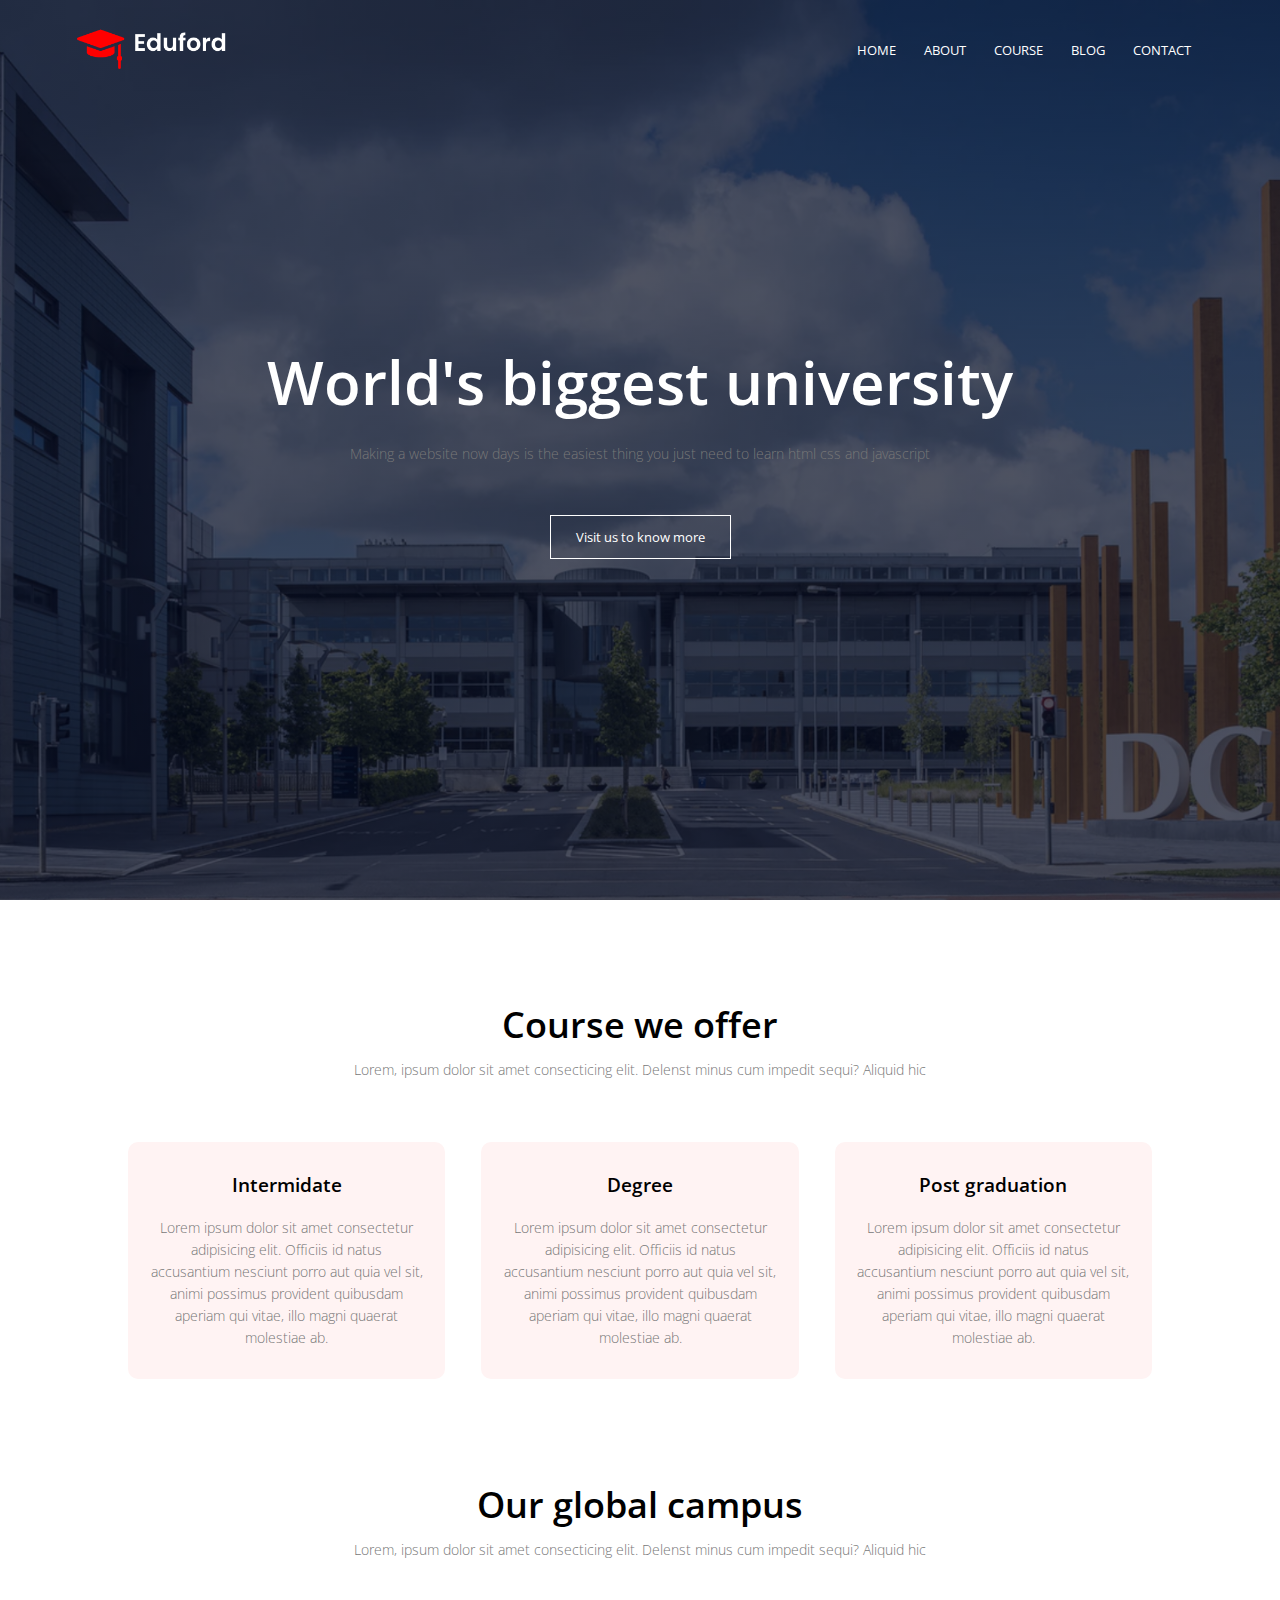
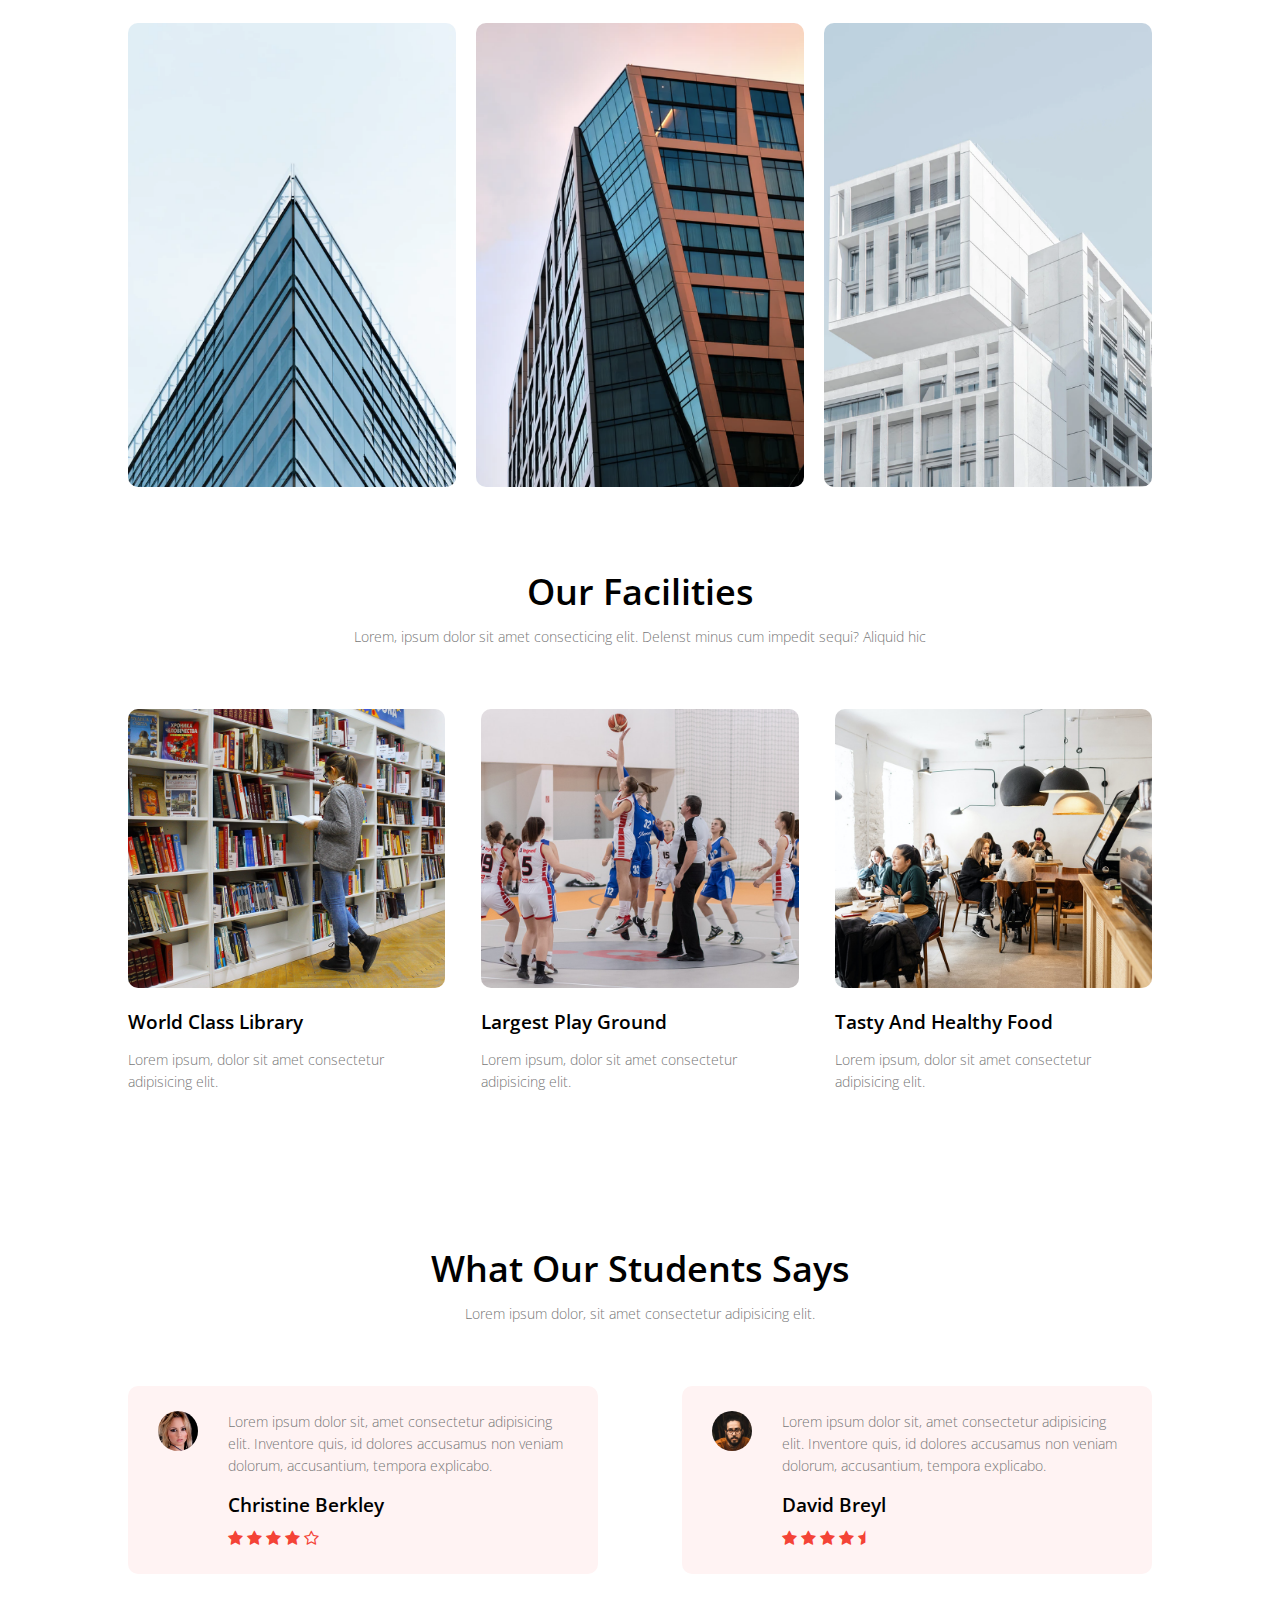
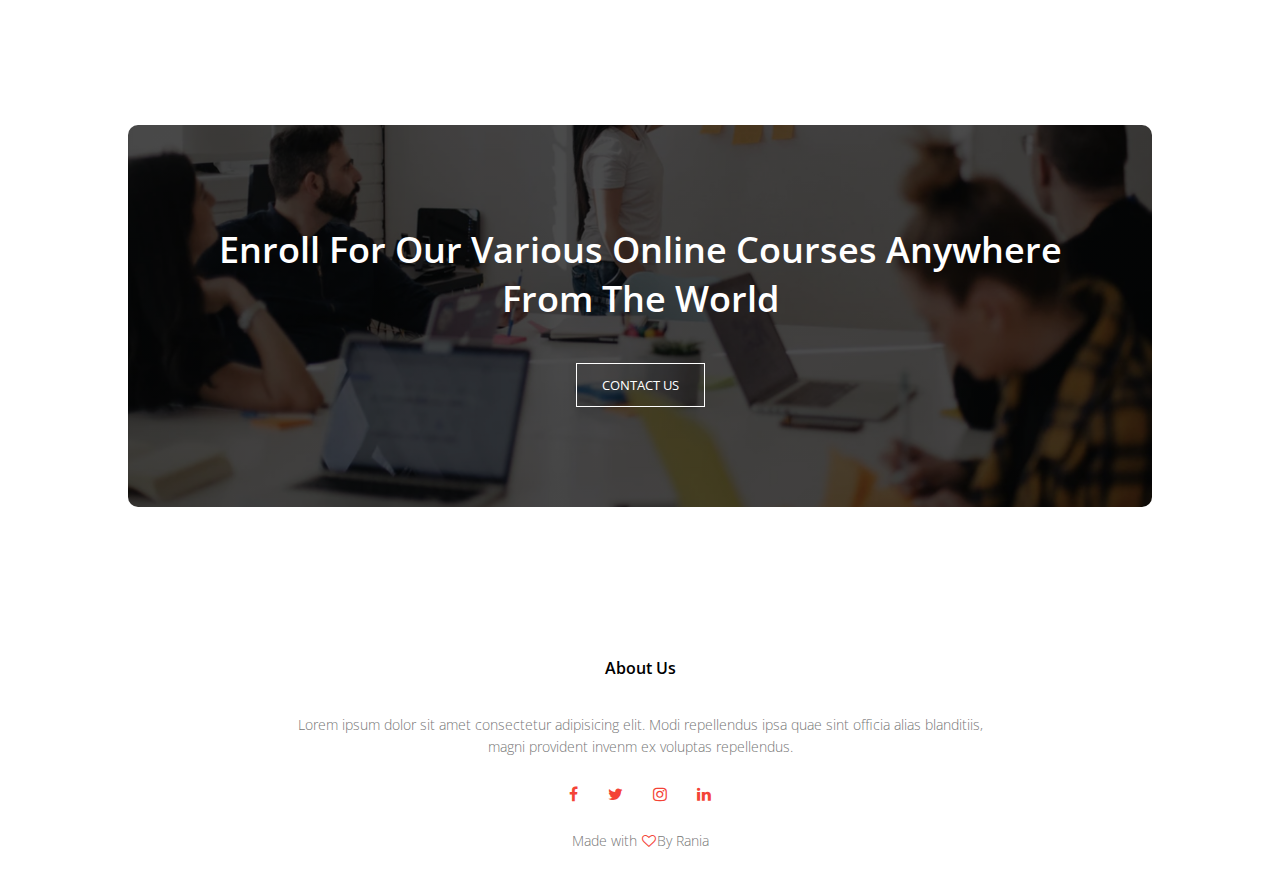
<file: index.html>
<!DOCTYPE html>
<html lang="en">
<head>
    <meta charset="UTF-8">
    <meta name="viewport" content="width=device-width, initial-scale=1.0">
    <title>university website</title>
    <link rel="stylesheet" href="style.css">
    <link rel="preconnect" href="https://fonts.googleapis.com">
<link rel="preconnect" href="https://fonts.gstatic.com" crossorigin>
<link rel="stylesheet" href="https://fonts.googleapis.com/css2?family=Open+Sans:wght@500&display=swap" >
<link rel="stylesheet" href="https://cdnjs.cloudflare.com/ajax/libs/font-awesome/6.1.1/css/all.min.css">

<link rel="stylesheet" href="https://cdnjs.cloudflare.com/ajax/libs/font-awesome/4.7.0/css/font-awesome.min.css">
</head>
<body>
   <!-----header section-->
   <section  class="header">

      <!---navbar-->
      <nav>
        <a href="index.html"><img src="images/logo.png" alt="logo"></a>
        <div class="nav-links" id="navLinks">
            <i class="fa fa-times" onclick="hideMenu()"></i>
            <ul>
                <li><a href="index.html">HOME</a></li>
                <li><a href="about.html">ABOUT</a></li>
                <li><a href="course.html">COURSE</a></li>
                <li><a href="blog.html">BLOG</a></li>
                <li><a href="contact.html">CONTACT</a></li>
            </ul>
        </div>
        <i class="fa fa-bars" onclick="showMenu()"></i>
      </nav>

      <!---text box-->
      <div class="text-box">
        <h1>World's biggest university</h1>
        <p>Making a website now days is the easiest thing
            you just need to learn html css and javascript
        </p>
        <a href="" class="text-btn">Visit us to know more</a>
      </div>
      
   </section> 

   <!----course section-->
   <section class="course">
      <h1>Course we offer</h1>
      <p>Lorem, ipsum dolor sit amet consecticing elit. Delenst minus cum impedit sequi? Aliquid hic  </p>

      <div class="row">
          <div class="course-col">
             <h3>Intermidate</h3>
             <p>Lorem ipsum dolor sit amet consectetur adipisicing elit. Officiis id natus accusantium nesciunt porro aut quia vel sit, animi possimus provident quibusdam aperiam qui vitae, illo magni quaerat molestiae ab.</p>
          </div>

          <div class="course-col">
            <h3>Degree</h3>
            <p>Lorem ipsum dolor sit amet consectetur adipisicing elit. Officiis id natus accusantium nesciunt porro aut quia vel sit, animi possimus provident quibusdam aperiam qui vitae, illo magni quaerat molestiae ab.</p>
         </div>

         <div class="course-col">
            <h3>Post graduation</h3>
            <p>Lorem ipsum dolor sit amet consectetur adipisicing elit. Officiis id natus accusantium nesciunt porro aut quia vel sit, animi possimus provident quibusdam aperiam qui vitae, illo magni quaerat molestiae ab.</p>
         </div>
      </div>
   </section>

   <!---Campus section-->
   <section class="campus">
     <h1>Our global campus</h1>
     <p>Lorem, ipsum dolor sit amet consecticing elit. Delenst minus cum impedit sequi? Aliquid hic  </p>

     <div class="row">
        <div class="campus-col">
            <img src="images/london.png" alt="london">

            <div class="layer">
                <h3>LONDON</h3>
            </div>
        </div>

        <div class="campus-col">
            <img src="images/newyork.png" alt="london">

            <div class="layer">
                <h3>NEW YORK</h3>
            </div>
        </div>

        <div class="campus-col">
            <img src="images/washington.png" alt="london">

            <div class="layer">
                <h3>WASHINGTON</h3>
            </div>
        </div>
     </div>
   </section>

   <!--Facilities section-->
   <section class="facilities">
      <h1>Our Facilities</h1>
      <p>Lorem, ipsum dolor sit amet consecticing elit. Delenst minus cum impedit sequi? Aliquid hic  </p>

      <div class="row">
         <div class="facitlities-col">
            <img src="images/library.png" alt="library">
            <h3>World Class Library</h3>
            <p>Lorem ipsum, dolor sit amet consectetur adipisicing elit. </p>
         </div>

         <div class="facitlities-col">
            <img src="images/basketball.png" alt="basketball">
            <h3>Largest Play Ground</h3>
            <p>Lorem ipsum, dolor sit amet consectetur adipisicing elit. </p>
         </div>

         <div class="facitlities-col">
            <img src="images/cafeteria.png" alt="library">
            <h3>Tasty And Healthy Food</h3>
            <p>Lorem ipsum, dolor sit amet consectetur adipisicing elit. </p>
         </div>
      </div>
   </section>

   <!----Testimonials section-->
   <section class="testimonials">
     <h1>What Our Students Says</h1>
     <p>Lorem ipsum dolor, sit amet consectetur adipisicing elit.</p>

     <div class="row">
        <div class="testimonials-col">
            <img src="images/user1.jpg" alt="user1">
            <div>
                <p>Lorem ipsum dolor sit, amet consectetur adipisicing elit. Inventore quis, id dolores accusamus non veniam dolorum, accusantium, tempora explicabo.</p>
                <h3>Christine Berkley</h3>
                <i class="fa fa-star"></i>
                <i class="fa fa-star"></i>
                <i class="fa fa-star"></i>
                <i class="fa fa-star"></i>
                <i class="fa fa-star-o" aria-hidden="true"></i>
            </div>
        </div>

        <div class="testimonials-col">
            <img src="images/user2.jpg" alt="user2">
            <div>
                <p>Lorem ipsum dolor sit, amet consectetur adipisicing elit. Inventore quis, id dolores accusamus non veniam dolorum, accusantium, tempora explicabo.</p>
                <h3>David Breyl</h3>
                <i class="fa fa-star"></i>
                <i class="fa fa-star"></i>
                <i class="fa fa-star"></i>
                <i class="fa fa-star"></i>
                <i class="fa fa-star-half" aria-hidden="true"></i>
            </div>
        </div>
     </div>
   </section>

   <!---Call To Action-->
   <section class="cta">
      <h1>Enroll For Our Various Online Courses Anywhere <br>From The World</h1>
      <a href="" class="text-btn">CONTACT US</a>
   </section>

   <!---Footer-->
   <section class="footer">
      <h4>About Us</h4>
      <p>Lorem ipsum dolor sit amet consectetur adipisicing elit. Modi repellendus ipsa quae sint officia alias blanditiis, <br>magni provident invenm ex voluptas repellendus.</p>

      <div class="icons">
         <i class="fa fa-facebook" aria-hidden="true"></i>
         <i class="fa fa-twitter"></i>
         <i class="fa fa-instagram"></i>
         <i class="fa fa-linkedin"></i>
      </div>

      <p>Made with <i class="fa fa-heart-o"></i>By Rania</p>
   </section>

   <!---------JavaScript for Toggle Menu----->
   <script>
       var navLinks=document.getElementById("navLinks");

       function showMenu(){
          navLinks.style.right="0";
       }
       function hideMenu(){
          navLinks.style.right="-200px";
       }
   </script>
</body>
</html>
</file>
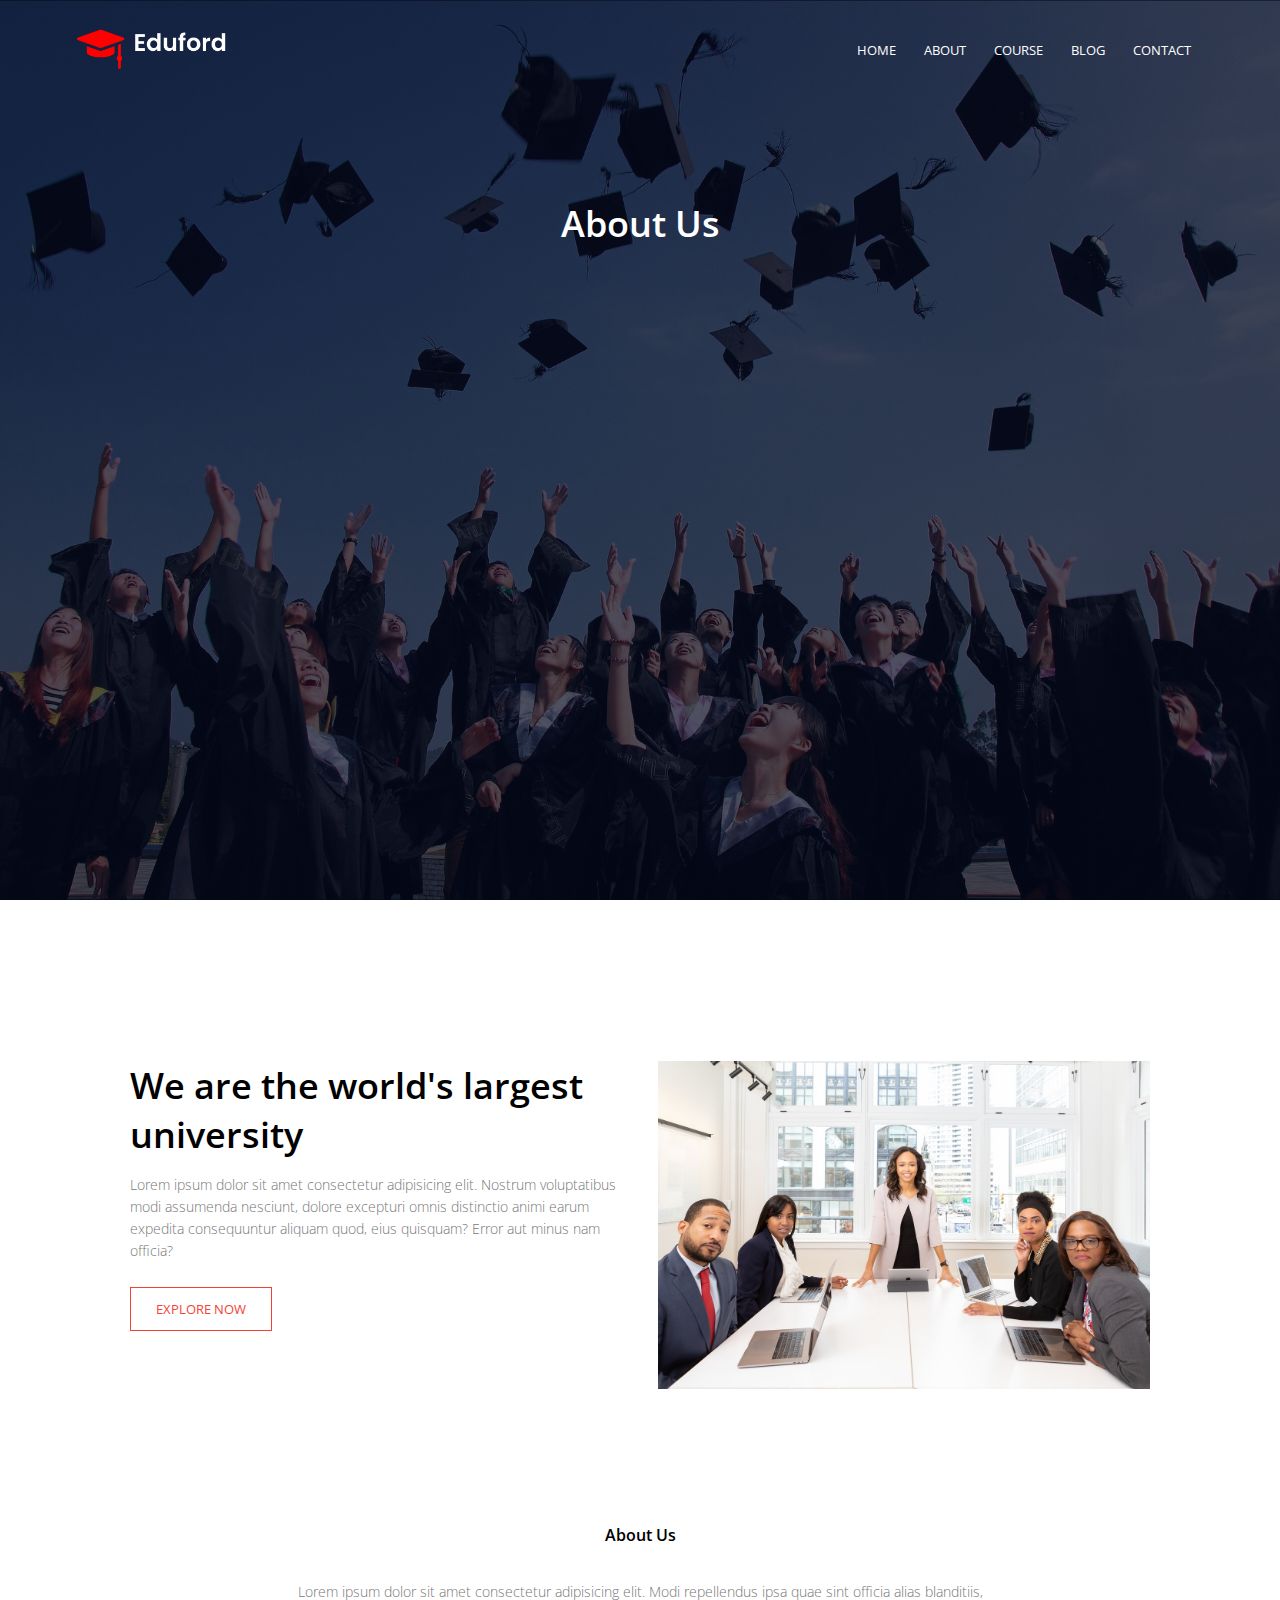
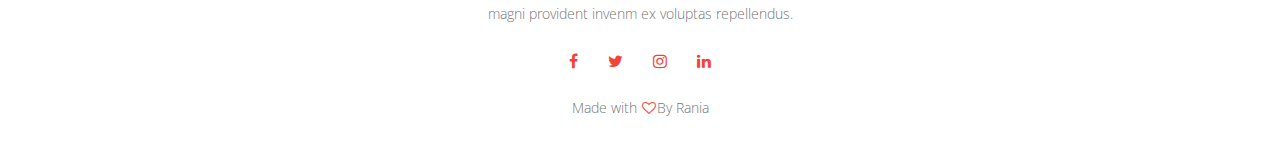
<file: about.html>
<!DOCTYPE html>
<html lang="en">
<head>
    <meta charset="UTF-8">
    <meta name="viewport" content="width=device-width, initial-scale=1.0">
    <title>university website</title>
    <link rel="stylesheet" href="style.css">
    <link rel="preconnect" href="https://fonts.googleapis.com">
<link rel="preconnect" href="https://fonts.gstatic.com" crossorigin>
<link rel="stylesheet" href="https://fonts.googleapis.com/css2?family=Open+Sans:wght@500&display=swap" >
<link rel="stylesheet" href="https://cdnjs.cloudflare.com/ajax/libs/font-awesome/6.1.1/css/all.min.css">

<link rel="stylesheet" href="https://cdnjs.cloudflare.com/ajax/libs/font-awesome/4.7.0/css/font-awesome.min.css">
</head>
<body>
   <!-----header section-->
   <section  class="sub-header">

      <!---navbar-->
      <nav>
        <a href="index.html"><img src="images/logo.png" alt="logo"></a>
        <div class="nav-links" id="navLinks">
            <i class="fa fa-times" onclick="hideMenu()"></i>
            <ul>
                <li><a href="index.html">HOME</a></li>
                <li><a href="about.html">ABOUT</a></li>
                <li><a href="course.html">COURSE</a></li>
                <li><a href="blog.html">BLOG</a></li>
                <li><a href="contact.html">CONTACT</a></li>
            </ul>
        </div>
        <i class="fa fa-bars" onclick="showMenu()"></i>
      </nav>
      <h1>About Us</h1>
      
   </section> 

   <!---About us section-->
   <section class="about-us">
     <div class="row">
        <div class="about-col">
            <h1>We are the world's largest university</h1>
            <p>Lorem ipsum dolor sit amet consectetur adipisicing elit. Nostrum voluptatibus modi assumenda nesciunt, dolore excepturi omnis distinctio animi earum expedita consequuntur aliquam quod, eius quisquam? Error aut minus nam officia?</p>

            <a href="" class="text-btn red-btn">EXPLORE NOW</a>
        </div>
        <div class="about-col">
            <img src="images/about.jpg" alt="about us">
        </div>
     </div>
    </section>
   <!---Footer-->
   <section class="footer">
      <h4>About Us</h4>
      <p>Lorem ipsum dolor sit amet consectetur adipisicing elit. Modi repellendus ipsa quae sint officia alias blanditiis, <br>magni provident invenm ex voluptas repellendus.</p>

      <div class="icons">
         <i class="fa fa-facebook" aria-hidden="true"></i>
         <i class="fa fa-twitter"></i>
         <i class="fa fa-instagram"></i>
         <i class="fa fa-linkedin"></i>
      </div>

      <p>Made with <i class="fa fa-heart-o"></i>By Rania</p>
   </section>

   <!---------JavaScript for Toggle Menu----->
   <script>
       var navLinks=document.getElementById("navLinks");

       function showMenu(){
          navLinks.style.right="0";
       }
       function hideMenu(){
          navLinks.style.right="-200px";
       }
   </script>
</body>
</html>
</file>
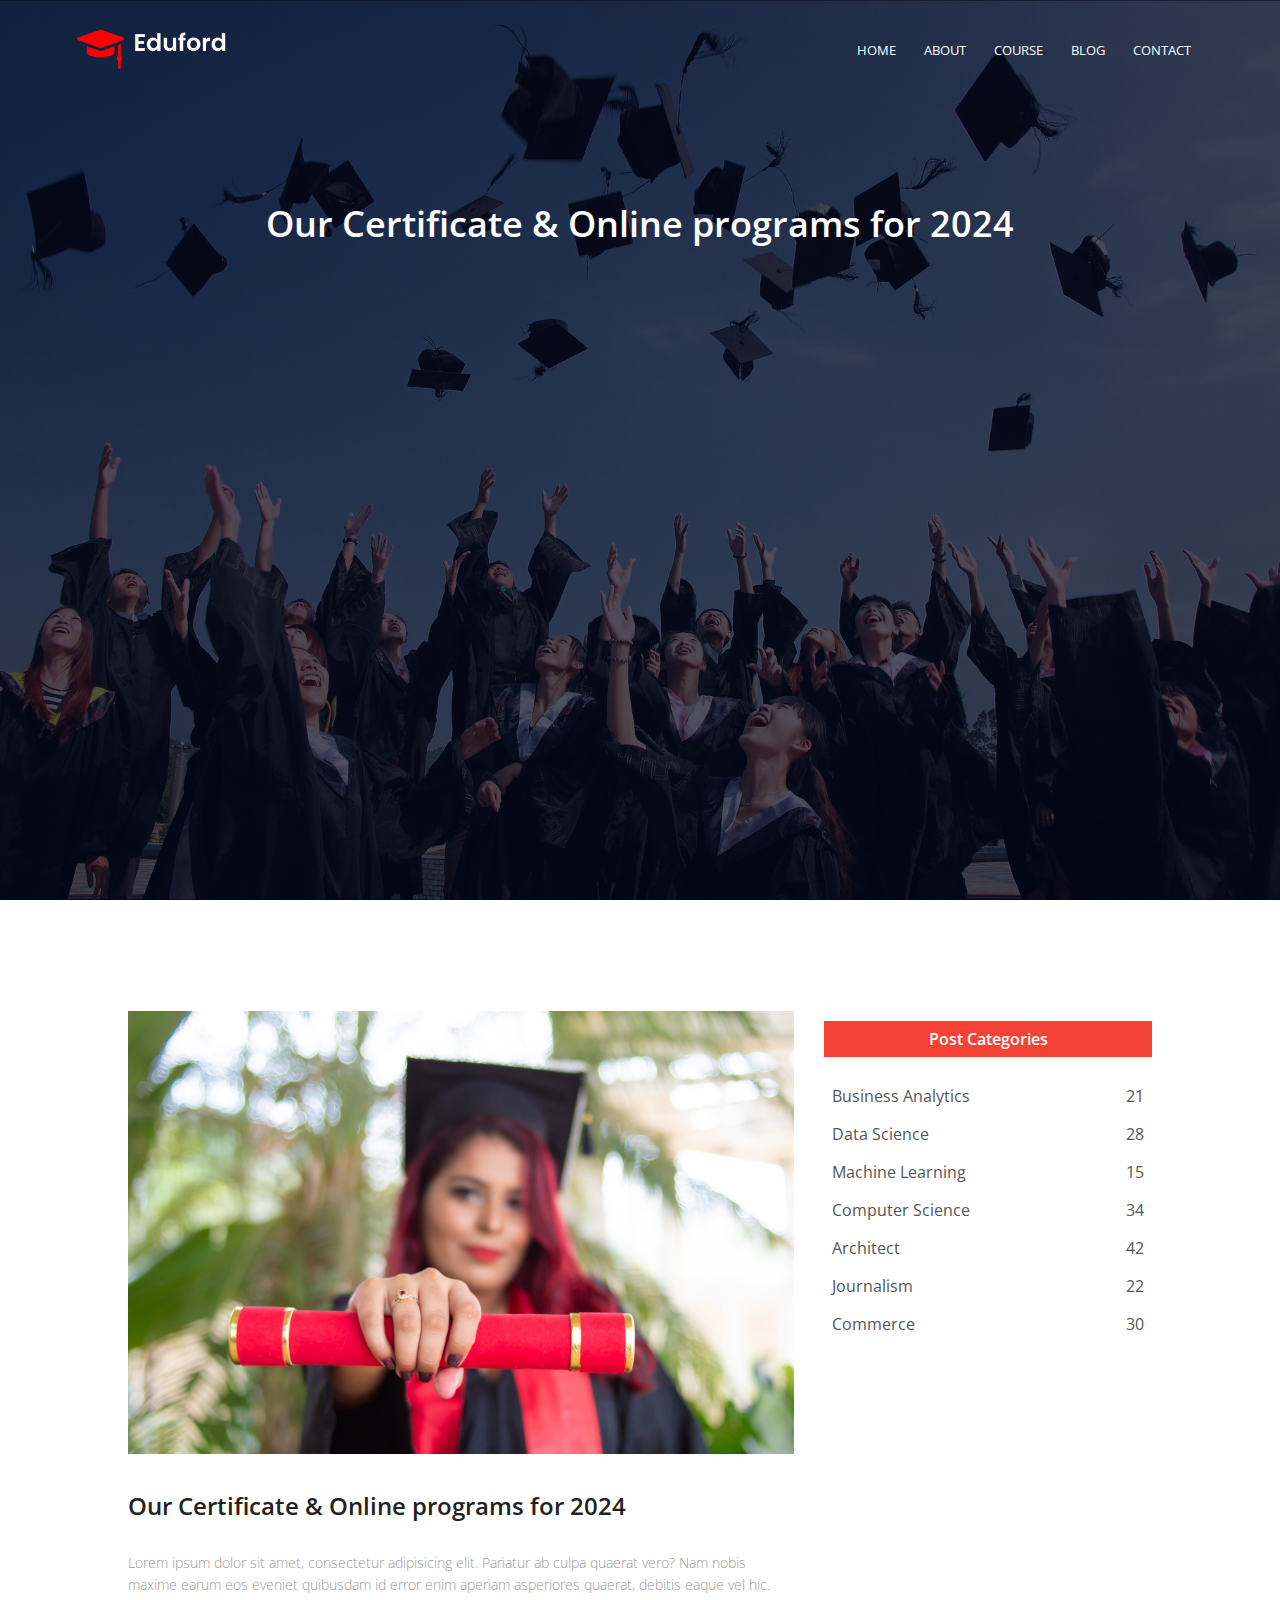
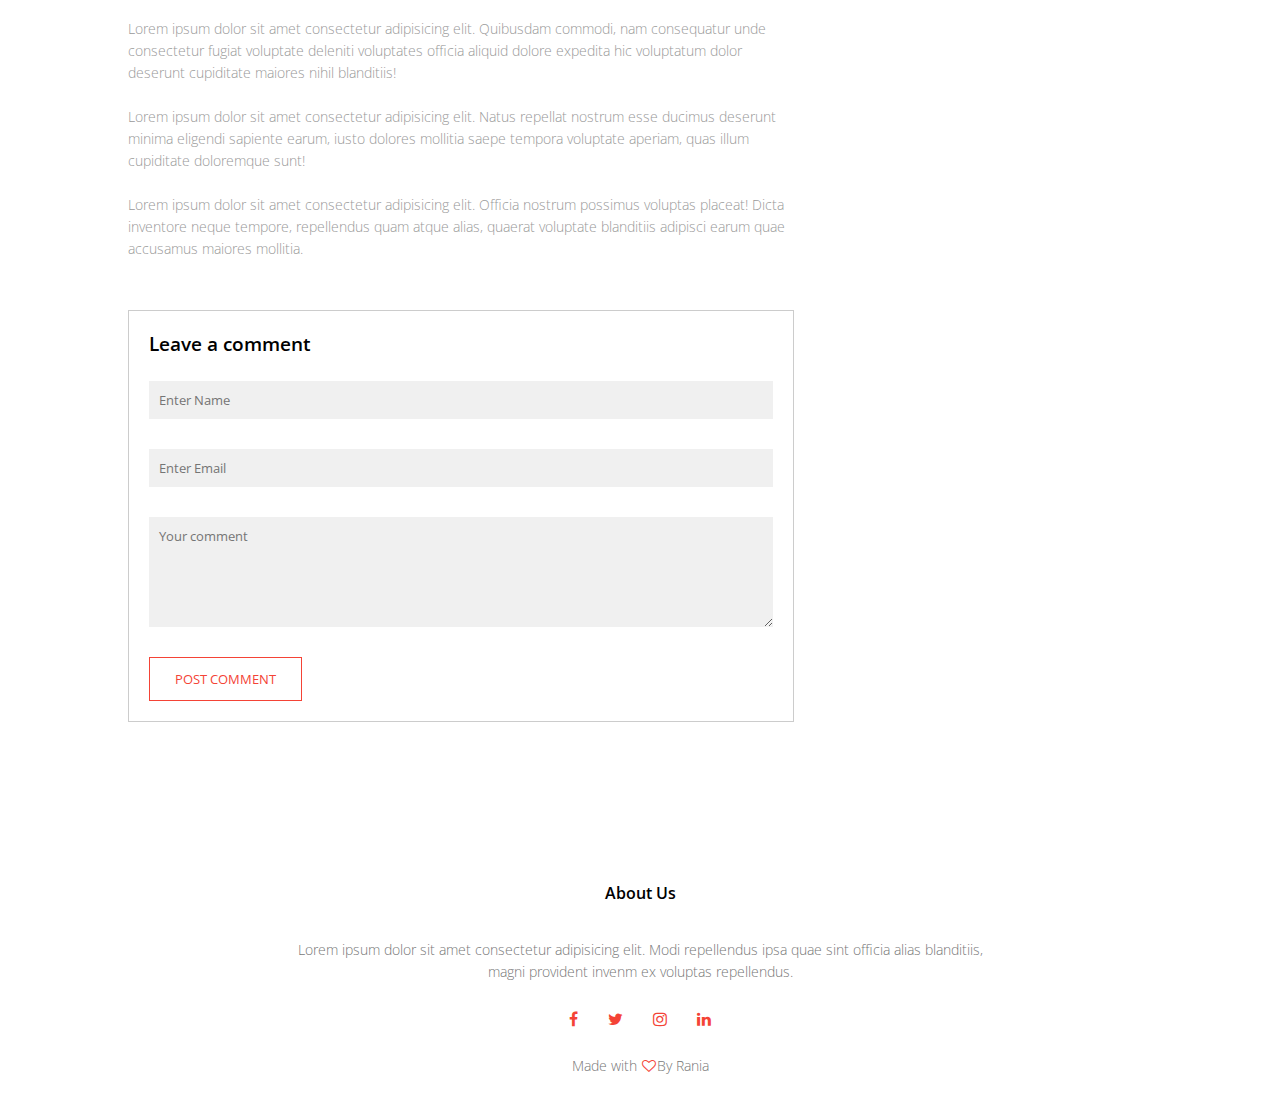
<file: blog.html>
<!DOCTYPE html>
<html lang="en">
<head>
    <meta charset="UTF-8">
    <meta name="viewport" content="width=device-width, initial-scale=1.0">
    <title>university website</title>
    <link rel="stylesheet" href="style.css">
    <link rel="preconnect" href="https://fonts.googleapis.com">
<link rel="preconnect" href="https://fonts.gstatic.com" crossorigin>
<link rel="stylesheet" href="https://fonts.googleapis.com/css2?family=Open+Sans:wght@500&display=swap" >
<link rel="stylesheet" href="https://cdnjs.cloudflare.com/ajax/libs/font-awesome/6.1.1/css/all.min.css">

<link rel="stylesheet" href="https://cdnjs.cloudflare.com/ajax/libs/font-awesome/4.7.0/css/font-awesome.min.css">
</head>
<body>
   <!-----header section-->
   <section  class="sub-header">

      <!---navbar-->
      <nav>
        <a href="index.html"><img src="images/logo.png" alt="logo"></a>
        <div class="nav-links" id="navLinks">
            <i class="fa fa-times" onclick="hideMenu()"></i>
            <ul>
                <li><a href="index.html">HOME</a></li>
                <li><a href="about.html">ABOUT</a></li>
                <li><a href="course.html">COURSE</a></li>
                <li><a href="blog.html">BLOG</a></li>
                <li><a href="contact.html">CONTACT</a></li>
            </ul>
        </div>
        <i class="fa fa-bars" onclick="showMenu()"></i>
      </nav>
      <h1>Our Certificate & Online programs for 2024</h1>
   </section> 

   <!---Blog page content-->
   <section class="blog-content">
    <div class="row">
        <div class="blog-left">
           <img src="images/certificate.jpg" alt="">
           <h2>Our Certificate  &  Online programs for 2024</h2>
           <p>Lorem ipsum dolor sit amet, consectetur adipisicing elit. Pariatur ab culpa quaerat vero? Nam nobis maxime earum eos eveniet quibusdam id error enim aperiam asperiores quaerat, debitis eaque vel hic.</p>
           <br>
           <p>Lorem ipsum dolor sit amet consectetur adipisicing elit. Quibusdam commodi, nam consequatur unde consectetur fugiat voluptate deleniti voluptates officia aliquid dolore expedita hic voluptatum dolor deserunt cupiditate maiores nihil blanditiis!</p>
           <br>
           <p>Lorem ipsum dolor sit amet consectetur adipisicing elit. Natus repellat nostrum esse ducimus deserunt minima eligendi sapiente earum, iusto dolores mollitia saepe tempora voluptate aperiam, quas illum cupiditate doloremque sunt!</p>
           <br>
           <p>Lorem ipsum dolor sit amet consectetur adipisicing elit. Officia nostrum possimus voluptas placeat! Dicta inventore neque tempore, repellendus quam atque alias, quaerat voluptate blanditiis adipisci earum quae accusamus maiores mollitia.</p>
        
           <div class="comment-box">
             <h3>Leave a comment</h3>

             <form  class="comment-form">
               <input type="text" placeholder="Enter Name">
               <input type="email" placeholder="Enter Email">
               <textarea rows="5" placeholder="Your comment"></textarea>
               <button type="submit" class="text-btn red-btn">POST COMMENT</button>
             </form>
           </div>
         </div>
        <div class="blog-right">
             <h3>Post Categories</h3>
             <div>
               <span>Business Analytics</span>
               <span>21</span>
             </div>

             <div>
               <span>Data Science</span>
               <span>28</span>
            </div>
            <div>
               <span>Machine Learning</span>
               <span>15</span>
            </div>
            <div>
               <span>Computer Science</span>
               <span>34</span>
            </div> 
            
            <div>
               <span>Architect</span>
               <span>42</span>
            </div>
            <div>
               <span>Journalism</span>
               <span>22</span>
            </div>
            <div>
               <span>Commerce</span>
               <span>30</span>
             </div>
        </div>
    </div>
   </section>
   <!---Footer-->
   <section class="footer">
      <h4>About Us</h4>
      <p>Lorem ipsum dolor sit amet consectetur adipisicing elit. Modi repellendus ipsa quae sint officia alias blanditiis, <br>magni provident invenm ex voluptas repellendus.</p>

      <div class="icons">
         <i class="fa fa-facebook" aria-hidden="true"></i>
         <i class="fa fa-twitter"></i>
         <i class="fa fa-instagram"></i>
         <i class="fa fa-linkedin"></i>
      </div>

      <p>Made with <i class="fa fa-heart-o"></i>By Rania</p>
   </section>

   <!---------JavaScript for Toggle Menu----->
   <script>
       var navLinks=document.getElementById("navLinks");

       function showMenu(){
          navLinks.style.right="0";
       }
       function hideMenu(){
          navLinks.style.right="-200px";
       }
   </script>
</body>
</html>
</file>
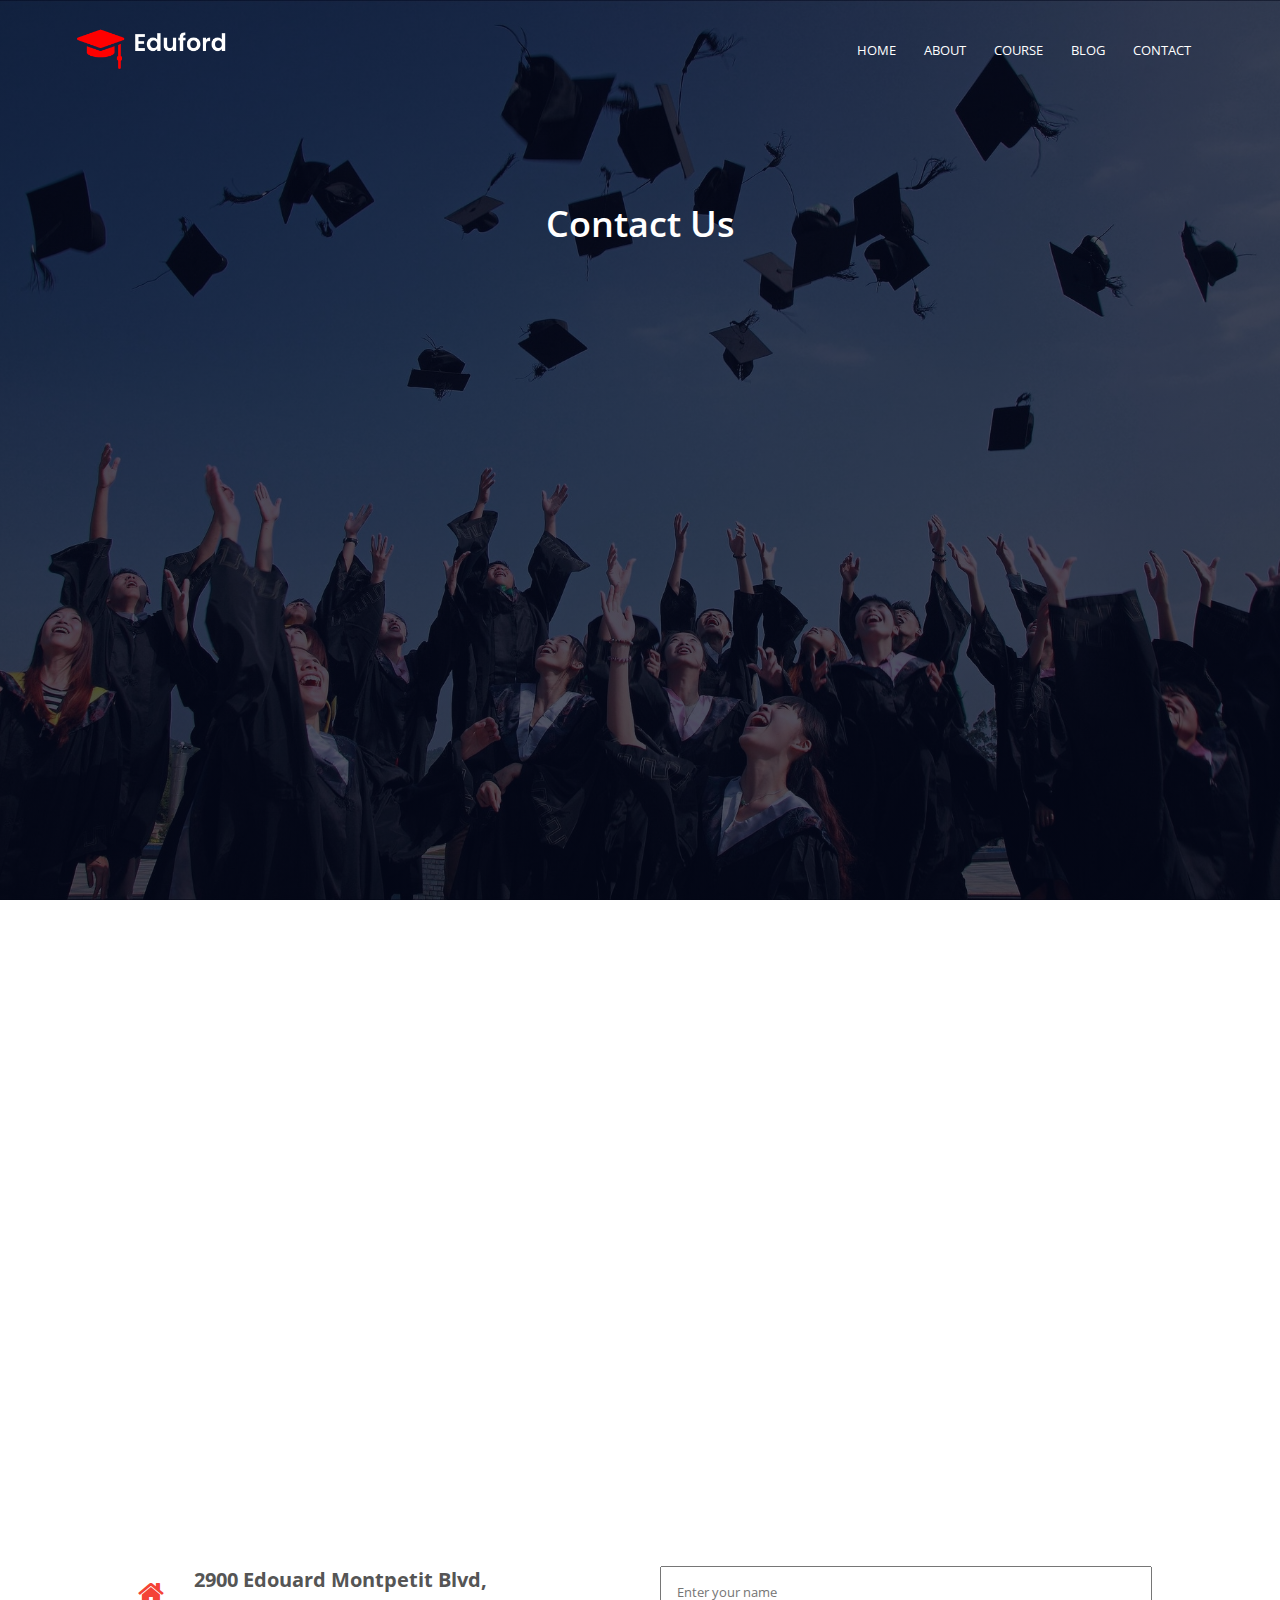
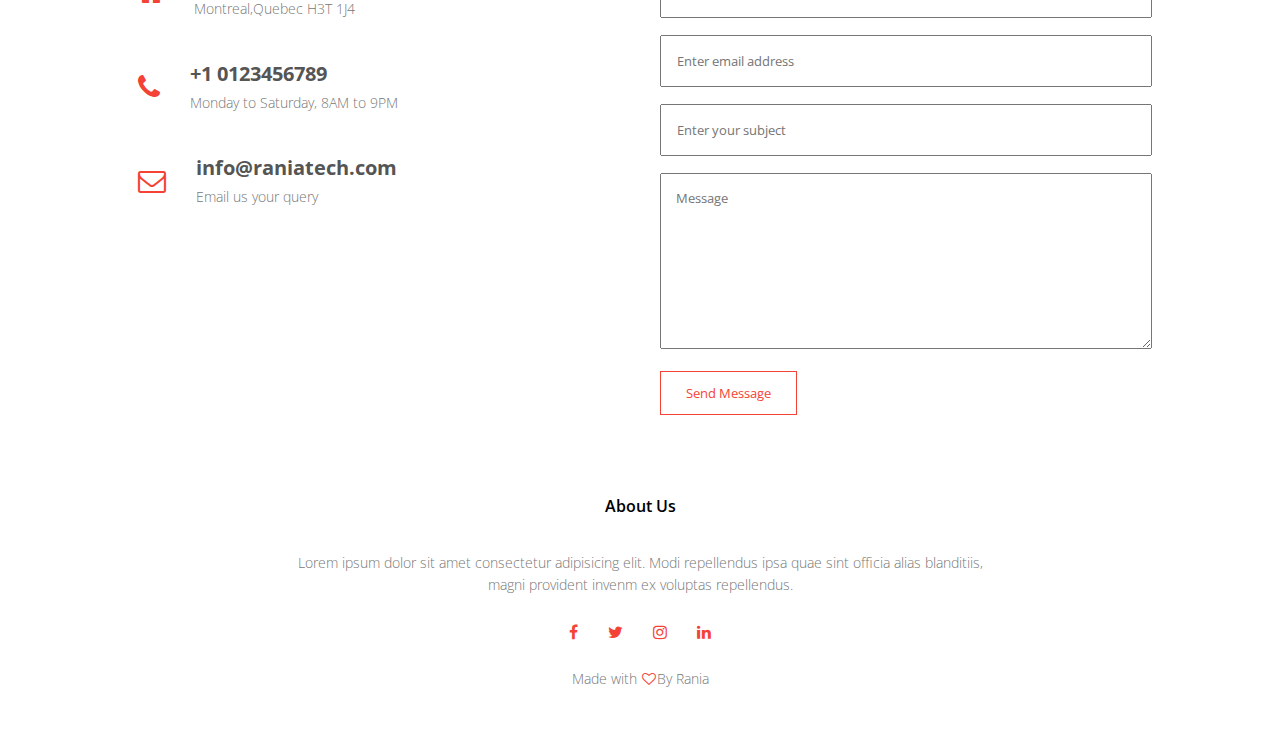
<file: contact.html>
<!DOCTYPE html>
<html lang="en">
<head>
    <meta charset="UTF-8">
    <meta name="viewport" content="width=device-width, initial-scale=1.0">
    <title>university website</title>
    <link rel="stylesheet" href="style.css">
    <link rel="preconnect" href="https://fonts.googleapis.com">
<link rel="preconnect" href="https://fonts.gstatic.com" crossorigin>
<link rel="stylesheet" href="https://fonts.googleapis.com/css2?family=Open+Sans:wght@500&display=swap" >
<link rel="stylesheet" href="https://cdnjs.cloudflare.com/ajax/libs/font-awesome/6.1.1/css/all.min.css">

<link rel="stylesheet" href="https://cdnjs.cloudflare.com/ajax/libs/font-awesome/4.7.0/css/font-awesome.min.css">
</head>
<body>
   <!-----header section-->
   <section  class="sub-header">

      <!---navbar-->
      <nav>
        <a href="index.html"><img src="images/logo.png" alt="logo"></a>
        <div class="nav-links" id="navLinks">
            <i class="fa fa-times" onclick="hideMenu()"></i>
            <ul>
                <li><a href="index.html">HOME</a></li>
                <li><a href="about.html">ABOUT</a></li>
                <li><a href="course.html">COURSE</a></li>
                <li><a href="blog.html">BLOG</a></li>
                <li><a href="contact.html">CONTACT</a></li>
            </ul>
        </div>
        <i class="fa fa-bars" onclick="showMenu()"></i>
      </nav>
      <h1>Contact Us</h1>  
   </section> 

   <!----Contact Us-->
   <section class="location">
    <iframe src="https://www.google.com/maps/embed?pb=!1m18!1m12!1m3!1d11184.886880765549!2d-73.62405892536086!3d45.50561513719183!2m3!1f0!2f0!3f0!3m2!1i1024!2i768!4f13.1!3m3!1m2!1s0x4cc9199aa84f6639%3A0x4e281f460caf4531!2sUniversity%20of%20Montreal!5e0!3m2!1sen!2sca!4v1705589120440!5m2!1sen!2sca" width="600" height="450" style="border:0;" allowfullscreen="" loading="lazy" referrerpolicy="no-referrer-when-downgrade"></iframe>
   </section>

    <section class="contact-us">
        <div class="row">
            <div class="contact-col">
               <div>
                <i class="fa fa-home" aria-hidden="true"></i>
                <span>
                    <h5>2900 Edouard Montpetit Blvd,</h5>
                    <p>Montreal,Quebec H3T 1J4</p>
                </span>
               </div>
               <div>
                 <i class="fa fa-phone" aria-hidden="true"></i>
                 <span>
                    <h5>+1 0123456789</h5>
                    <p>Monday to Saturday, 8AM to 9PM</p>
                 </span>
               </div>

               <div>
                <i class="fa fa-envelope-o" aria-hidden="true"></i>
                <span>
                   <h5>info@raniatech.com</h5>
                   <p>Email us your query</p>
                </span>
              </div>
            </div>

            <div class="contact-col">
               <form action="form-handler.php" method="post">
                <input type="text" name="name"    placeholder="Enter your name" required>

                <input type="email" name="email"  placeholder="Enter email address" required>

                <input type="text" name="subject" placeholder="Enter your subject" required>

                <textarea name="" rows="8" name="message"   placeholder="Message" required></textarea>

                <button type="submit" class="text-btn red-btn">Send Message</button>

               </form>
            </div>
        </div>
    </section>

   <!---Footer-->
   <section class="footer">
      <h4>About Us</h4>
      <p>Lorem ipsum dolor sit amet consectetur adipisicing elit. Modi repellendus ipsa quae sint officia alias blanditiis, <br>magni provident invenm ex voluptas repellendus.</p>

      <div class="icons">
         <i class="fa fa-facebook" aria-hidden="true"></i>
         <i class="fa fa-twitter"></i>
         <i class="fa fa-instagram"></i>
         <i class="fa fa-linkedin"></i>
      </div>

      <p>Made with <i class="fa fa-heart-o"></i>By Rania</p>
   </section>

   <!---------JavaScript for Toggle Menu----->
   <script>
       var navLinks=document.getElementById("navLinks");

       function showMenu(){
          navLinks.style.right="0";
       }
       function hideMenu(){
          navLinks.style.right="-200px";
       }
   </script>
</body>
</html>
</file>
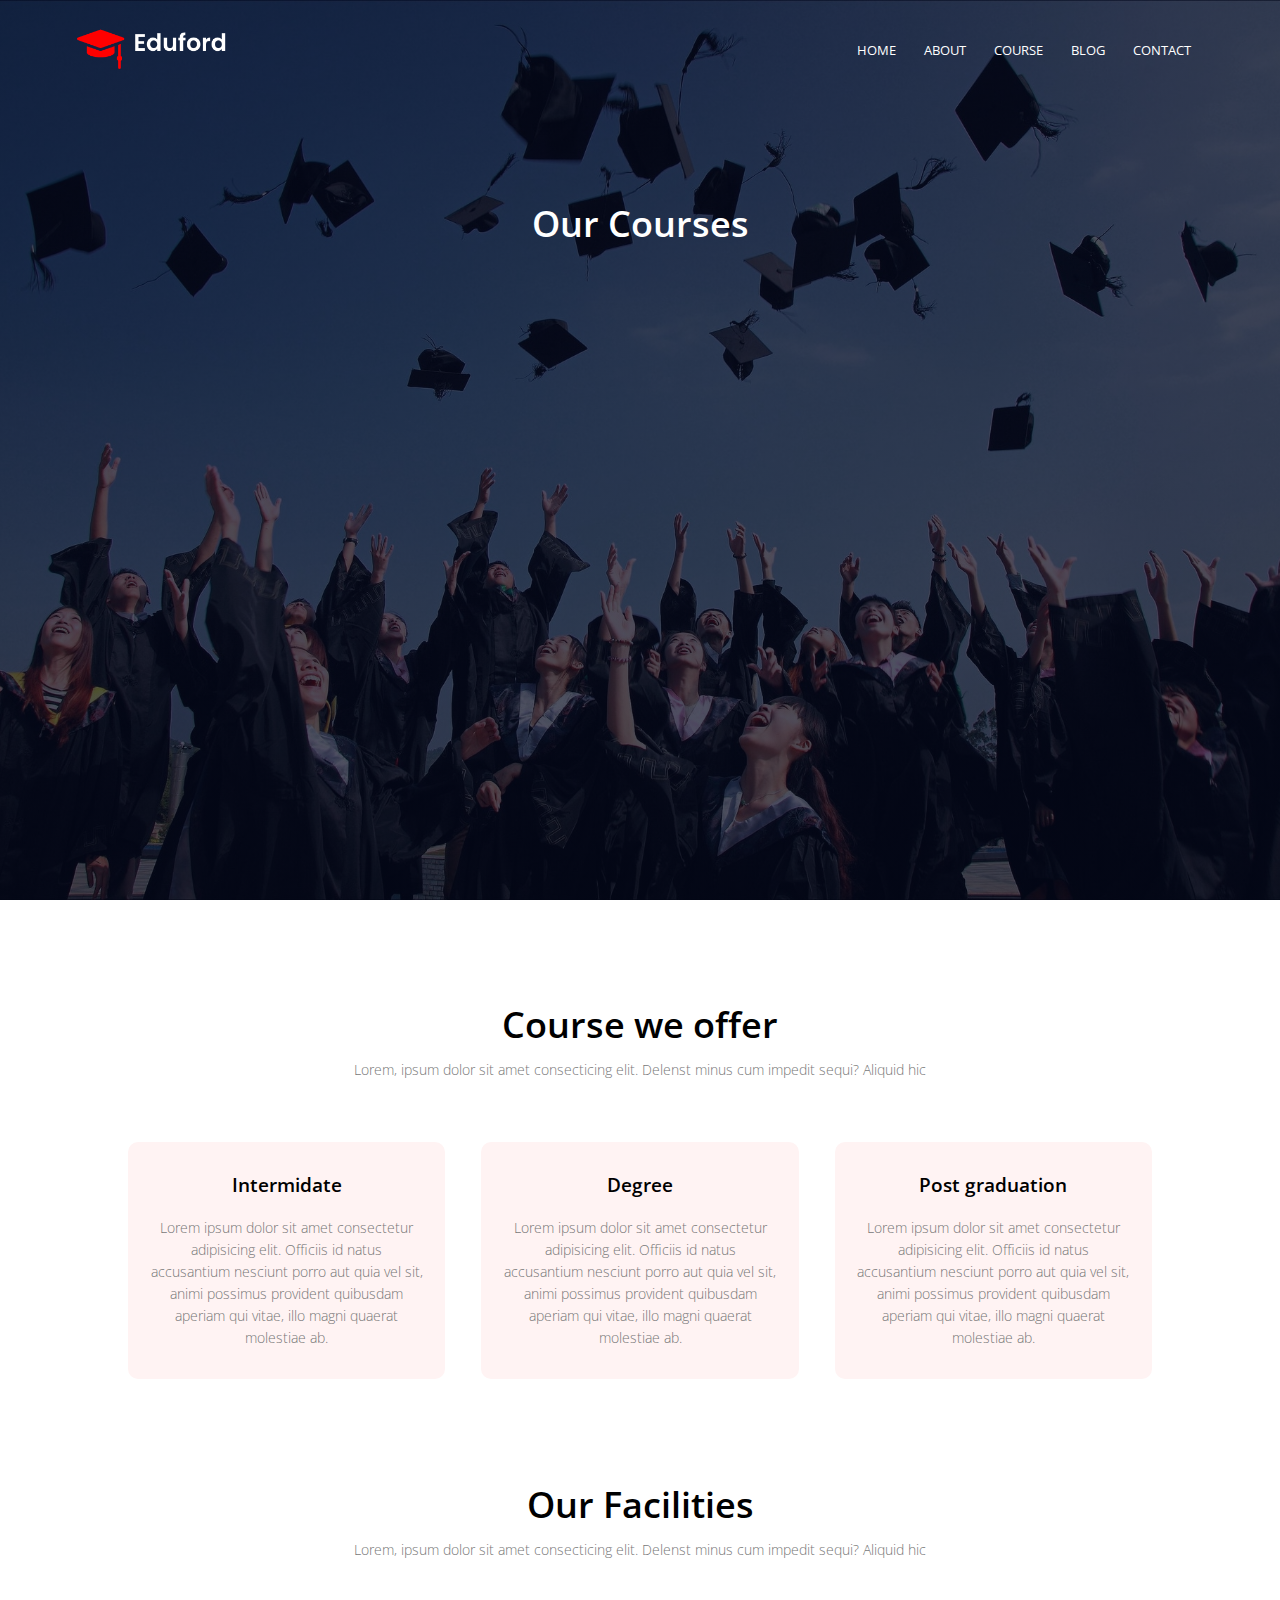
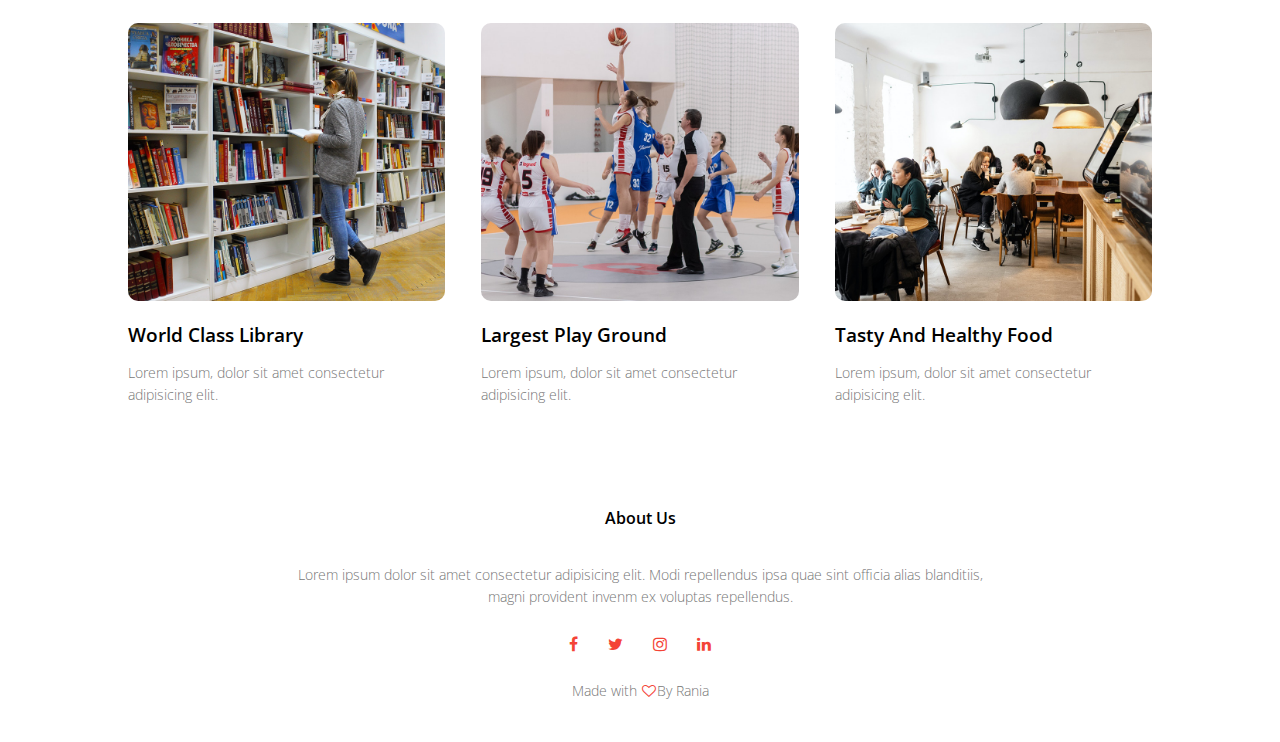
<file: course.html>
<!DOCTYPE html>
<html lang="en">
<head>
    <meta charset="UTF-8">
    <meta name="viewport" content="width=device-width, initial-scale=1.0">
    <title>university website</title>
    <link rel="stylesheet" href="style.css">
    <link rel="preconnect" href="https://fonts.googleapis.com">
<link rel="preconnect" href="https://fonts.gstatic.com" crossorigin>
<link rel="stylesheet" href="https://fonts.googleapis.com/css2?family=Open+Sans:wght@500&display=swap" >
<link rel="stylesheet" href="https://cdnjs.cloudflare.com/ajax/libs/font-awesome/6.1.1/css/all.min.css">

<link rel="stylesheet" href="https://cdnjs.cloudflare.com/ajax/libs/font-awesome/4.7.0/css/font-awesome.min.css">
</head>
<body>
   <!-----header section-->
   <section  class="sub-header">

      <!---navbar-->
      <nav>
        <a href="index.html"><img src="images/logo.png" alt="logo"></a>
        <div class="nav-links" id="navLinks">
            <i class="fa fa-times" onclick="hideMenu()"></i>
            <ul>
                <li><a href="index.html">HOME</a></li>
                <li><a href="about.html">ABOUT</a></li>
                <li><a href="course.html">COURSE</a></li>
                <li><a href="blog.html">BLOG</a></li>
                <li><a href="contact.html">CONTACT</a></li>
            </ul>
        </div>
        <i class="fa fa-bars" onclick="showMenu()"></i>
      </nav>
      <h1>Our Courses</h1>
      
   </section> 

    <!---Course section--->
    <section class="course">
        <h1>Course we offer</h1>
        <p>Lorem, ipsum dolor sit amet consecticing elit. Delenst minus cum impedit sequi? Aliquid hic  </p>
  
        <div class="row">
            <div class="course-col">
               <h3>Intermidate</h3>
               <p>Lorem ipsum dolor sit amet consectetur adipisicing elit. Officiis id natus accusantium nesciunt porro aut quia vel sit, animi possimus provident quibusdam aperiam qui vitae, illo magni quaerat molestiae ab.</p>
            </div>
  
            <div class="course-col">
              <h3>Degree</h3>
              <p>Lorem ipsum dolor sit amet consectetur adipisicing elit. Officiis id natus accusantium nesciunt porro aut quia vel sit, animi possimus provident quibusdam aperiam qui vitae, illo magni quaerat molestiae ab.</p>
           </div>
  
           <div class="course-col">
              <h3>Post graduation</h3>
              <p>Lorem ipsum dolor sit amet consectetur adipisicing elit. Officiis id natus accusantium nesciunt porro aut quia vel sit, animi possimus provident quibusdam aperiam qui vitae, illo magni quaerat molestiae ab.</p>
           </div>
        </div>
     </section>

     <!--Facilities section-->
   <section class="facilities">
    <h1>Our Facilities</h1>
    <p>Lorem, ipsum dolor sit amet consecticing elit. Delenst minus cum impedit sequi? Aliquid hic  </p>

    <div class="row">
       <div class="facitlities-col">
          <img src="images/library.png" alt="library">
          <h3>World Class Library</h3>
          <p>Lorem ipsum, dolor sit amet consectetur adipisicing elit. </p>
       </div>

       <div class="facitlities-col">
          <img src="images/basketball.png" alt="basketball">
          <h3>Largest Play Ground</h3>
          <p>Lorem ipsum, dolor sit amet consectetur adipisicing elit. </p>
       </div>

       <div class="facitlities-col">
          <img src="images/cafeteria.png" alt="library">
          <h3>Tasty And Healthy Food</h3>
          <p>Lorem ipsum, dolor sit amet consectetur adipisicing elit. </p>
       </div>
    </div>
 </section>
   <!---Footer-->
   <section class="footer">
      <h4>About Us</h4>
      <p>Lorem ipsum dolor sit amet consectetur adipisicing elit. Modi repellendus ipsa quae sint officia alias blanditiis, <br>magni provident invenm ex voluptas repellendus.</p>

      <div class="icons">
         <i class="fa fa-facebook" aria-hidden="true"></i>
         <i class="fa fa-twitter"></i>
         <i class="fa fa-instagram"></i>
         <i class="fa fa-linkedin"></i>
      </div>

      <p>Made with <i class="fa fa-heart-o"></i>By Rania</p>
   </section>

   <!---------JavaScript for Toggle Menu----->
   <script>
       var navLinks=document.getElementById("navLinks");

       function showMenu(){
          navLinks.style.right="0";
       }
       function hideMenu(){
          navLinks.style.right="-200px";
       }
   </script>
</body>
</html>
</file>
<file: style.css>
*{
    margin: 0;
    padding: 0;
    font-family: 'Open Sans', sans-serif;
}
/*-----header----------*/
.header{
    min-height: 100vh;
    width: 100%;

    background-image: linear-gradient(rgba(4,9,30,0.7),rgba(4,9,30,0.7)),url(images/banner.png);
    background-position: center;
    background-size: cover;
    position: relative;
}

nav{
    display: flex;
    padding: 2% 6%;
    justify-content: space-between;
    align-items: center;
}

nav img{
    width: 150px;
}

.nav-links{
    flex: 1;
    text-align: right;
}

.nav-links ul li{
    list-style: none;
    display: inline-block;
    padding: 8px 12px;
    position: relative;

}

.nav-links ul li a{
    color: #fff;
    text-decoration: none;
    font-size: 13px;
}

.nav-links ul li::after{
    content: ' ';
    width: 0%;
    height: 2px;
    background: #f44336;
    display: block;
    margin: auto;
    transition: 0.5s ;
}

.nav-links ul li:hover::after {
   width: 100%;
}

/*-----text box----*/
.text-box{
    width: 90%;
    color: #fff;
    position: absolute;
    top: 50%;
    left: 50%;
    transform: translate(-50%,-50%);
    text-align: center;
}

.text-box h1{
    font-size: 60px;
}

.text-box p{
    margin: 10px 0 40px;
    font-size: 14px;
}

.text-btn{
    display: inline-block;
    text-decoration: none;
    color: #fff;
    border: 1px solid #fff;
    padding: 12px 25px;
    font-size: 13px;
    background: transparent;
    position: relative;
}

.text-btn:hover{
    border:  1px solid #f44336;
    background: #f44336;
    transition: 1s;
}

nav .fa {
    display: none;
}

/*-----course---*/
.course{
    width: 80%;
    margin: auto;
    text-align: center;
    padding-top: 100px;
}

h1{
    font-size: 36px;
    font-weight: 600;
}

p{
    font-size:14px ;
    font-weight:300;
    color:#777 ;
    padding:10px;
    line-height: 22px;
}

.row{
    margin-top: 5%;
    display: flex;
    justify-content: space-between;
}

.course-col{
    flex-basis: 31%;
    background-color: #fff3f3;
    border-radius: 10px;
    margin-bottom: 5%;
    padding: 20px 12px;
    box-sizing: border-box;
    transition: 0.5s;
    
}

h3{
    text-align: center;
    font-weight: 600;
    margin: 10px 0;
}

.course-col:hover{
    box-shadow: 0 0 20px 0px rgba(0,0,0,0.2);
    cursor: pointer;
}
/*----Campus section*/
.campus{
    width: 80%;
    text-align: center;
    margin: auto;
    padding-top: 50px;
}

.campus-col{
    flex-basis: 32%;
    border-radius: 10px;
    margin-bottom: 30px;
    position: relative;
    overflow: hidden;
}

.campus-col img{
    width: 100%;
    display: block;
}

.layer{
    background: transparent;
    height: 100%;
    width: 100%;
    position: absolute;
    top: 0;
    left: 0;
    transition: 0.5s;
}

.layer:hover{
    background: rgba(226,0,0,0.7);
    cursor: pointer;
}

.layer h3{
    width: 100%;
    font-size: 26px;
    font-weight: 500;
    color: #fff;
    position: absolute;
    bottom: 0;
    left: 50%;
    transform: translateX(-50%);
    opacity: 0;
    transition: 0.5s;
}

.layer:hover h3{
    bottom: 49%;
    opacity: 1;
}

/*---facilities----*/
.facilities{
    width: 80%;
    text-align: center;
    margin: auto;
    padding-top: 50px;
}

.facitlities-col{
   flex-basis: 31%;
   border-radius: 10px;
   margin-bottom: 5%;
   text-align: left;
}

.facitlities-col img{
    width: 100%;
    border-radius: 10px;
}

.facitlities-col p{
    padding: 0;
}

.facitlities-col h3{
    margin-top: 16px;
    margin-bottom: 15px;
    text-align: left;
}

/*----testimonials*/
.testimonials{
    width: 80%;
    text-align: center;
    margin: auto;
    padding-top: 100px;
}

.testimonials-col{
    flex-basis: 41%;
    border-radius: 10px;
    margin-bottom: 5%;
    text-align: left;
    background: #fff3f3;
    padding: 25px;
    cursor: pointer;
    display: flex;
}

.testimonials-col img{
    height: 40px;
    margin-left: 5px;
    margin-right: 30px;
    border-radius: 50%;
}

.testimonials-col p{
    padding: 0;
}

.testimonials-col h3{
    margin-top: 15px;
    text-align: left;
}

.testimonials-col .fa{
    color: #f44336;
}

/*----call to action----*/
.cta{
   margin: 100px auto;
   width: 80%;
   background-image:linear-gradient(rgba(0,0,0,0.7),rgba(0,0,0,0.7)),url(images/banner2.jpg);
   background-position: center;
   background-size: cover;
   border-radius: 10px;
   text-align: center;
   padding: 100px 0;
}

.cta h1{
    color: #fff;
    margin-bottom: 40px;
    padding: 0;
}

/*-----Footer section*/
.footer{
   width: 100%;
   text-align: center;
   padding: 30px 0;
}

.footer h4{
    margin-bottom: 25px;
    margin-top: 20px;
    font-weight: 600;
}

/*---Footer--*/
.icons .fa{
    color: #f44336;
    margin: 0 13px;
    cursor: pointer;
    padding: 18px 0;
}

.fa-heart-o{
    color: #f44336;
    margin: 1px;
}




/*-------About us page------*/
.sub-header{
    height: 100vh;
    width: 100%;
    background-image: linear-gradient(rgba(4,9,30,0.7),rgba(4,9,30,0.7)),url(images/background.jpg);
    background-position: center;
    background-size: cover;
    text-align: center;
    color: #fff;
}

.sub-header h1{
    margin-top: 100px;
}

.about-us{
    width: 80%;
    margin: auto;
    padding-top: 80px;
    padding-bottom: 50px;
}

.about-col{
    flex-basis: 48%;
    padding: 30px 2px;
}

.about-col img{
    width: 100%;
}

.about-col h1{
    padding-top: 0;
}

.about-col p{
    padding: 15px 0 25px;
}

.red-btn{
    border: 1px solid #f44336;
    background: transparent;
    color: #f44336;
}

.red-btn:hover{
    color: #fff;
}


/*------blog content*/
.blog-content{
    width: 80%;
    margin: auto;
    padding: 60px 0;
}

.blog-left{
    flex-basis: 65%;
}

.blog-left img{
    width: 100%;
}

.blog-left h2{
    color: #222;
    font-weight: 600;
    margin: 30px 0;
}

.blog-left p{
    color: #999;
    padding: 0;
}

.blog-right{
    flex-basis: 32%;
}

.blog-right h3{
    background: #f44336;
    color: #fff;
    padding: 7px 0;
    font-size: 16px;
    margin-bottom: 20px;
}

.blog-right div{
    display: flex;
    align-items: center;
    justify-content: space-between;
    color: #555;
    padding: 8px;
    box-sizing: border-box;
}

.comment-box{
    border: 1px solid #ccc;
    margin: 50px 0;
    padding: 10px 20px;
}

.comment-box h3{
   text-align: left;
}

.comment-form input, .comment-form textarea{
    width: 100%;
    padding: 10px;
    margin: 15px 0;
    box-sizing: border-box;
    border: none;
    outline: none;
    background: #f0f0f0;
}

.comment-form button{
    margin: 10px 0;
}


/*-------contact us page*/

.location{
    width: 80%;
    margin: auto;
    padding: 80px 0;
}

.location iframe{
    width: 100%;
}

.contact-us{
    width: 80%;
    margin: auto;
}

.contact-col{
    flex-basis: 48%;
    margin-bottom: 30px;
}

.contact-col div{
    display: flex;
    align-items: center;
    margin-bottom: 40px;
}

.contact-col div .fa{
    font-size: 28px;
    color: #f44336;
    margin: 10px;
    margin-right: 30px;
}

.contact-col div p{
    padding: 0;
}


.contact-col div h5{
    font-size: 20px;
    margin-bottom: 5px;
    color: #555;
}

.contact-col input, .contact-col textarea{
    width: 100%;
    padding: 15px;
    margin-bottom: 17px;
    outline: none;
    border: 1 solid #ccc;
    box-sizing: border-box;
}
/*-----media query for header----*/
@media(max-width: 700px){
    .text-box h1{
        font-size: 20px;
    }
    .nav-links ul li{
        display: block;
    }

    .nav-links{
        position: fixed;
        background:#f44336;
        height: 100vh;
        width: 200px;
        top: 0;
        right: -200px;
        z-index: 2;
        text-align: left;
        transition: 1s;
    }

    nav .fa{
        display: block;
        color: #fff;
        margin: 10px;
        font-size: 22px;
        cursor: pointer;
    }

    .nav-links ul{
        padding: 30px;
    }
}

/*-----media query for course----*/
@media(max-width:700px){
    .row{
        flex-direction: column;
    }
}

/*-----media query for testimonial----*/
@media(max-width:700px){
    .testimonials-col img{
        margin-left: 0px;
        margin-right: 15px;
    }
}

/*-----media query for call to action----*/
@media(max-width:700px){
    .cta h1{
        font-size: 24px;
    }
}

/*------media query for blog page*/
@media(max-width:700px){
    .sub-header h1{
        font-size: 24px;
    }
}
</file>
